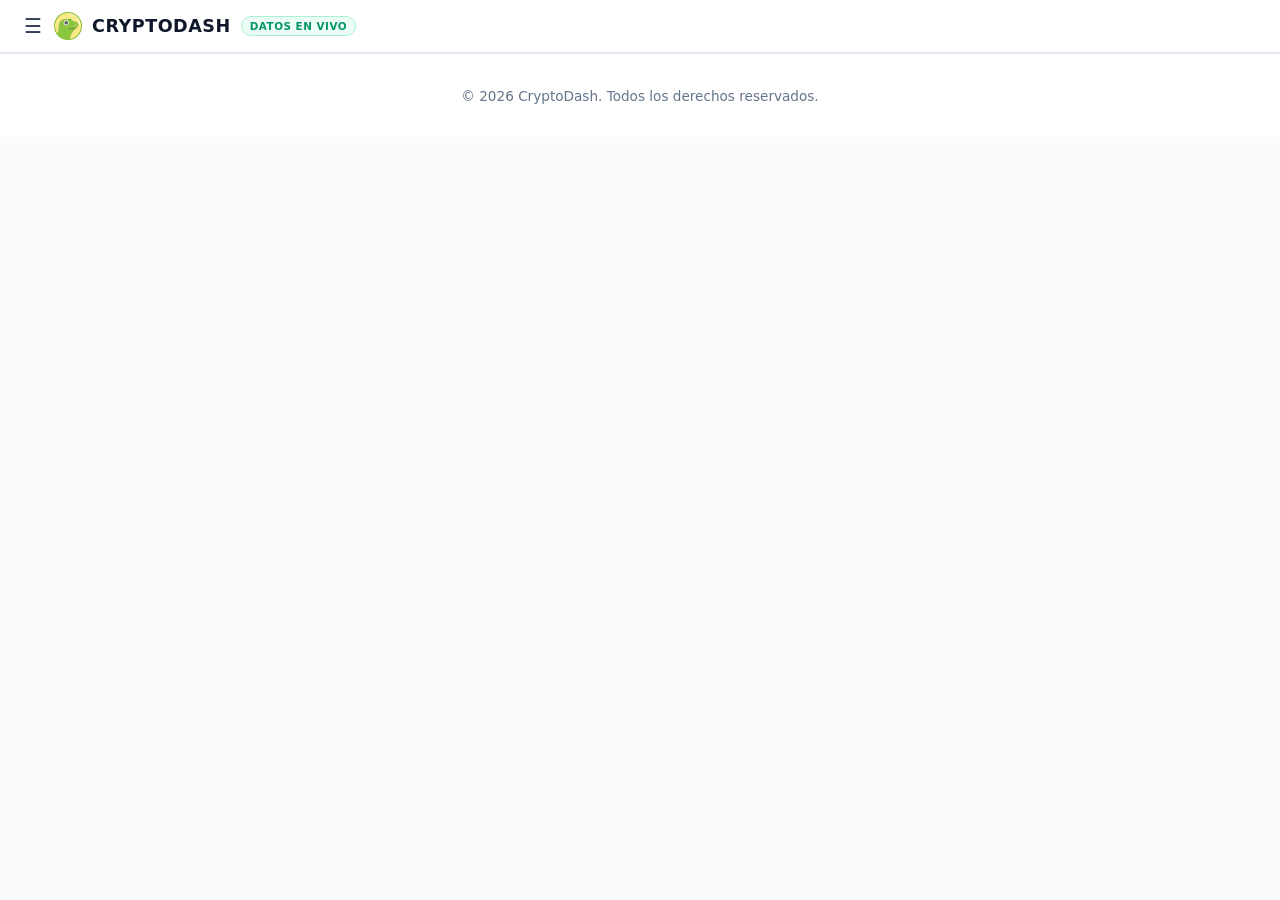
<file: intercambio.html>
<!DOCTYPE html>
<html lang="es">
<head>
    <meta charset="UTF-8">
    <meta name="viewport" content="width=device-width, initial-scale=1.0">
    <link rel="stylesheet" href="stylesheet.css">
    <title>Portafolio</title>
</head>
<body>
    <header>
        <div class="encabezado-superior">
            <div class="grupo-marca">
                <button class = "boton-menu" id="boton-menu" aria-label="Abrir menú" aria-expanded="false">☰</button>
                <div class="logo">
                    <img src="imagenes/logo.png" alt="Crypto Logo" class="imagen-logo">
                    <span>CRYPTODASH</span>
                    <span class="etiqueta-estado">DATOS EN VIVO</span>
                </div>
            </div>
        </div>
    </header>
    <footer>
        <p>&copy; 2026 CryptoDash. Todos los derechos reservados.</p>
    </footer>
</body>
</html>
</file>
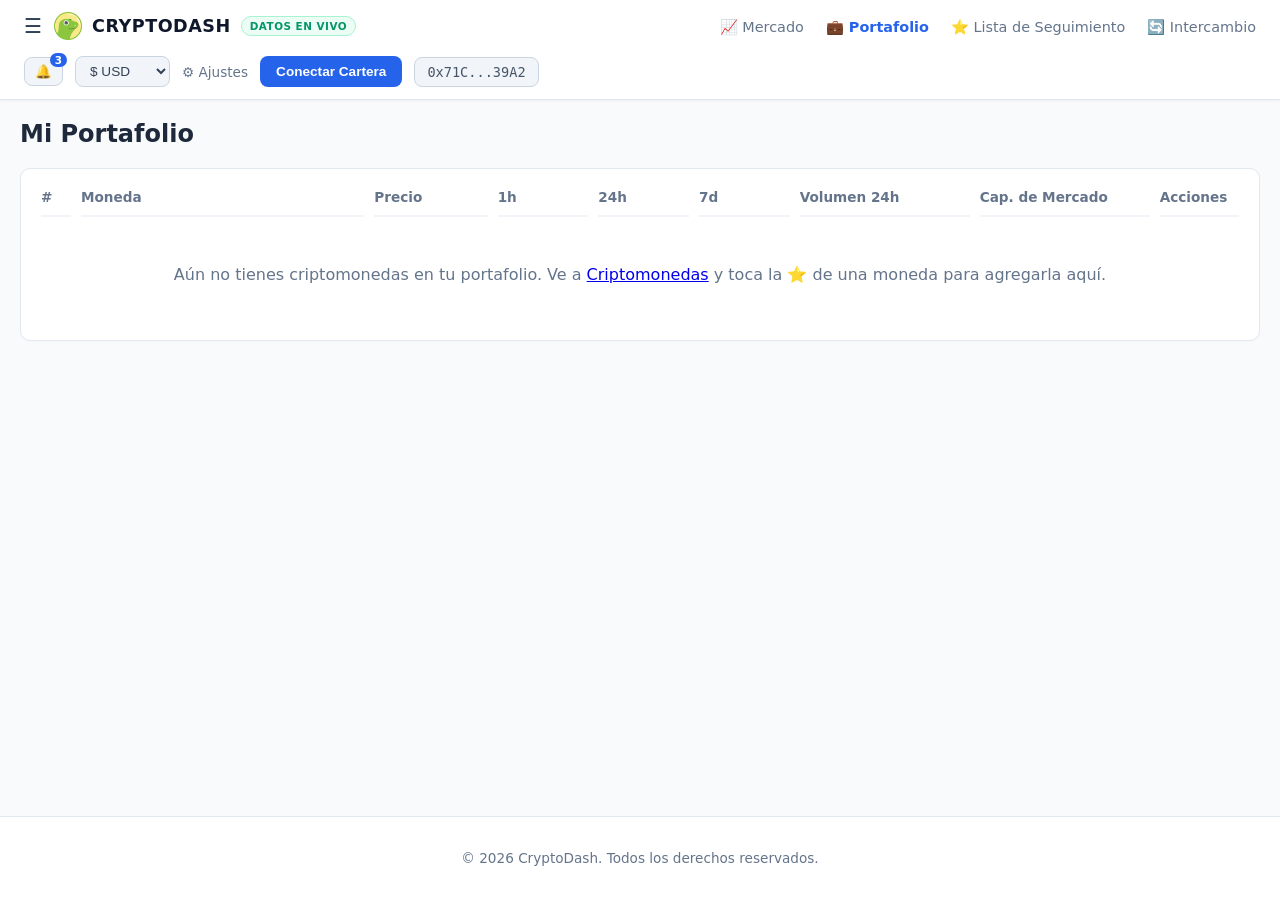
<file: portafolio.html>
<!DOCTYPE html>
<html lang="es">
<head>
    <meta charset="UTF-8">
    <meta name="viewport" content="width=device-width, initial-scale=1.0">
    <link rel="stylesheet" href="stylesheet.css">
    <title>Mi Portafolio — CryptoDash</title>
</head>
<body>
    <header>
        <div class="encabezado-superior">
            <div class="grupo-marca">
                <button class="boton-menu" id="boton-menu" aria-label="Abrir menú" aria-expanded="false">☰</button>
                <div class="logo">
                    <img src="imagenes/logo.png" alt="CryptoDash Logo" class="imagen-logo">
                    <span>CRYPTODASH</span>
                    <span class="etiqueta-estado">DATOS EN VIVO</span>
                </div>
            </div>

            <nav id="menu-principal">
                <ul>
                    <li><a href="index.html" id="enlace-mercado" class="enlace-nav">📈 Mercado</a></li>
                    <li><a href="portafolio.html" id="enlace-portafolio" class="enlace-nav enlace-activo">💼 Portafolio</a></li>
                    <li><a href="index.html#tarjeta-favoritos" class="enlace-nav">⭐ Lista de Seguimiento</a></li>
                    <li><a href="#" class="enlace-nav">🔄 Intercambio</a></li>
                </ul>
            </nav>

            <div class="acciones-encabezado">
                <div class="notificacion-wrapper">
                    <button class="boton-icono" aria-label="Notificaciones">🔔</button>
                    <span class="insignia-notificacion">3</span>
                </div>

                <select class="selector-fiat">
                    <option value="USD">$ USD</option>
                    <option value="BOB">Bs. BOB</option>
                    <option value="EUR">€ EUR</option>
                </select>

                <a href="#" class="boton-consultar">⚙️ Ajustes</a>
                <button class="boton-aplicacion boton-conectar">Conectar Cartera</button>
                <div class="perfil-wallet">0x71C...39A2</div>
            </div>
        </div>
    </header>

    <main>
        <section class="seccion-tabla">
            <h2>Mi Portafolio</h2>
            <p class="contador-resultados" id="contador-portafolio"></p>

            <div class="tabla-cripto tabla-portafolio" id="tabla-portafolio">
                <div class="encabezado-tabla">#</div>
                <div class="encabezado-tabla">Moneda</div>
                <div class="encabezado-tabla">Precio</div>
                <div class="encabezado-tabla">1h</div>
                <div class="encabezado-tabla">24h</div>
                <div class="encabezado-tabla">7d</div>
                <div class="encabezado-tabla">Volumen 24h</div>
                <div class="encabezado-tabla">Cap. de Mercado</div>
                <div class="encabezado-tabla">Acciones</div>

                <p class="sin-resultados visible" id="portafolio-vacio">
                    Aún no tienes criptomonedas en tu portafolio. Ve a
                    <a href="index.html">Criptomonedas</a> y toca la ⭐ de una moneda para agregarla aquí.
                </p>
            </div>
        </section>
    </main>

    <footer>
        <p>&copy; 2026 CryptoDash. Todos los derechos reservados.</p>
    </footer>

    <script src="app.js"></script>
</body>
</html>
</file>
<file: stylesheet.css>
html, body {
    height: 100%;
}

body {
    font-family: 'Segoe UI', system-ui, -apple-system, sans-serif;
    margin: 0;
    background-color: #f8fafc; /* Gris muy claro de fondo */
    color: #1e293b; /* Texto gris oscuro/azulado */
    display: flex;
    flex-direction: column;
    min-height: 100vh;
}

main {
    flex: 1;
}

header {
    background-color: #ffffff;
    padding: 12px 24px;
    display: flex;
    flex-direction: column;
    gap: 12px;
    border-bottom: 1px solid #e2e8f0;
    box-shadow: 0 1px 3px rgba(0, 0, 0, 0.05);
}

.encabezado-superior {
    display: flex;
    justify-content: space-between;
    align-items: center;
    width: 100%;
    flex-wrap: wrap;
    gap: 16px;
}

.grupo-marca {
    display: flex;
    align-items: center;
    gap: 12px;
}

.boton-menu {
    background: none;
    border: none;
    color: #334155;
    font-size: 20px;
    cursor: pointer;
    padding: 0;
}

.logo {
    display: flex;
    align-items: center;
    gap: 10px;
    font-weight: 800;
    font-size: 1.1rem;
    color: #0f172a;
    letter-spacing: 0.5px;
}

.imagen-logo {
    width: 28px;
    height: 28px;
    object-fit: contain;
}

.etiqueta-estado {
    background-color: #ecfdf5;
    color: #059669;
    font-size: 0.65rem;
    padding: 3px 8px;
    border-radius: 12px;
    font-weight: 700;
    border: 1px solid #a7f3d0;
}

nav ul {
    display: flex;
    gap: 22px;
    list-style: none;
    margin: 0;
    padding: 0;
}

nav ul li a {
    color: #64748b;
    text-decoration: none;
    font-size: 0.9rem;
    font-weight: 500;
    transition: color 0.2s ease;
}

nav ul li a:hover {
    color: #2563eb;
}

.enlace-nav.enlace-activo {
    color: #2563eb;
    font-weight: 600;
}

.acciones-encabezado {
    display: flex;
    align-items: center;
    gap: 12px;
}

.caja-busqueda-header {
    display: flex;
    align-items: center;
    background-color: #f1f5f9;
    border: 1px solid #cbd5e1;
    border-radius: 8px;
    padding: 6px 12px;
    gap: 8px;
    width: 240px;
    position: relative;
}

.caja-busqueda-header input {
    background: transparent;
    border: none;
    outline: none;
    color: #0f172a;
    width: 100%;
    font-size: 0.85rem;
}

.caja-busqueda-header input::placeholder {
    color: #94a3b8;
}

.icono-busqueda {
    font-size: 12px;
    color: #64748b;
}

.cargando-busqueda {
    display: none;
    font-size: 12px;
}

.cargando-busqueda.activo {
    display: inline-block;
    animation: girar 1s infinite linear;
}

@keyframes girar {
    from { transform: rotate(0deg); }
    to { transform: rotate(360deg); }
}

.notificacion-wrapper {
    position: relative;
}

.boton-icono {
    background: #f1f5f9;
    border: 1px solid #cbd5e1;
    color: #334155;
    padding: 6px 10px;
    border-radius: 8px;
    cursor: pointer;
}

.insignia-notificacion {
    position: absolute;
    top: -4px;
    right: -4px;
    background-color: #2563eb;
    color: #ffffff;
    font-size: 0.65rem;
    font-weight: bold;
    padding: 1px 5px;
    border-radius: 10px;
}

.selector-fiat {
    background-color: #f1f5f9;
    color: #334155;
    border: 1px solid #cbd5e1;
    padding: 6px 10px;
    border-radius: 8px;
    font-size: 0.85rem;
    cursor: pointer;
    outline: none;
}

.boton-consultar {
    color: #64748b;
    text-decoration: none;
    font-size: 0.85rem;
    display: flex;
    align-items: center;
    gap: 4px;
    transition: color 0.2s ease;
}

.boton-consultar:hover {
    color: #0f172a;
}

.boton-aplicacion {
    background-color: #2563eb;
    color: #ffffff;
    text-decoration: none;
    padding: 8px 16px;
    border-radius: 8px;
    font-weight: 600;
    font-size: 0.85rem;
    transition: background-color 0.2s ease;
    border: none;
    cursor: pointer;
}

.boton-aplicacion:hover {
    background-color: #1d4ed8;
}

.perfil-wallet {
    background-color: #f1f5f9;
    border: 1px solid #cbd5e1;
    color: #475569;
    padding: 6px 12px;
    border-radius: 8px;
    font-size: 0.85rem;
    font-family: monospace;
}

/* Ticker Bar de Métricas */
.bar-metricas {
    display: flex;
    gap: 24px;
    padding-top: 8px;
    border-top: 1px solid #f1f5f9;
    overflow-x: auto;
}

.metrica-item {
    display: flex;
    gap: 6px;
    font-size: 0.8rem;
    white-space: nowrap;
}

.metrica-titulo {
    color: #64748b;
}

.metrica-valor {
    color: #1e293b;
    font-weight: 600;
}

.sube { 
    color: #16a34a; 
    font-weight: 600;
}

.baja { 
    color: #dc2626; 
    font-weight: 600;
}

/* Sección del Gráfico */
.seccion-grafico {
    padding: 20px 20px 0 20px;
}

.tarjeta-grafico {
    background-color: #ffffff;
    border: 1px solid #e2e8f0;
    border-radius: 10px;
    padding: 20px;
    box-shadow: 0 1px 3px rgba(0, 0, 0, 0.02);
}

.encabezado-grafico {
    display: flex;
    justify-content: space-between;
    align-items: center;
    margin-bottom: 15px;
    flex-wrap: wrap;
    gap: 10px;
}

.encabezado-grafico h3 {
    margin: 0;
    font-size: 1.1rem;
    color: #0f172a;
}

.filtros-tiempo {
    display: flex;
    gap: 8px;
}

.boton-tiempo {
    background-color: #f1f5f9;
    border: 1px solid #e2e8f0;
    color: #64748b;
    padding: 4px 12px;
    border-radius: 6px;
    cursor: pointer;
    font-size: 0.8rem;
    transition: all 0.2s ease;
}

.boton-tiempo:hover,
.boton-tiempo.activo {
    background-color: #2563eb;
    color: #ffffff;
    border-color: #2563eb;
}

.contenedor-canvas {
    position: relative;
    height: 300px;
    width: 100%;
}

.mercado {
    display: flex;
    flex-wrap: wrap;
    gap: 15px;
    padding: 20px;
}

.tarjeta {
    background-color: #ffffff;
    flex: 1 1 250px;
    padding: 15px;
    border-radius: 10px;
    border: 1px solid #e2e8f0;
    box-shadow: 0 1px 3px rgba(0, 0, 0, 0.02);
}

.tarjeta h3 {
    margin-top: 0;
    color: #475569;
    font-size: 0.9rem;
}

.seccion-tabla {
    padding: 0 20px 40px 20px;
    overflow-x: auto;
}

.tabla-cripto {
    display: grid;
    grid-template-columns: 30px 2.5fr 1fr 0.8fr 0.8fr 0.8fr 1.5fr 1.5fr; 
    gap: 12px 10px;
    background-color: #ffffff;
    padding: 20px;
    border-radius: 10px;
    border: 1px solid #e2e8f0;
    align-items: center;
    min-width: 900px;
    box-shadow: 0 1px 3px rgba(0, 0, 0, 0.02);
}

.encabezado-tabla {
    font-weight: 600;
    color: #64748b;
    border-bottom: 2px solid #f1f5f9;
    padding-bottom: 10px;
    font-size: 0.85rem;
}

.nombre-moneda {
    display: flex;
    align-items: center;
    gap: 8px;
}

.icono-crypto {
    width: 24px;
    height: 24px;
    object-fit: contain;
    border-radius: 50%;
}

.nombre-moneda span {
    color: #64748b;
    font-size: 0.85rem;
}

footer {
    text-align: center;
    padding: 20px;
    background-color: #ffffff;
    color: #64748b;
    border-top: 1px solid #e2e8f0;
    font-size: 0.85rem;
}

@media (max-width: 768px) {
    header nav {
        display: none;
        width: 100%;
        order: 3;
    }

    header nav.menu-abierto {
        display: block;
    }

    header nav ul {
        flex-direction: column;
        gap: 12px;
        padding: 8px 0;
    }

    .boton-consultar, .perfil-wallet {
        display: none;
    }
}

.fila-cripto {
    display: contents;
    cursor: pointer;
}

.fila-cripto.oculta {
    display: none;
}

.contador-resultados {
    color: #64748b;
    font-size: 0.85rem;
    margin: 8px 0 16px 0;
}

.sin-resultados {
    display: none;
    grid-column: 1 / -1;
    text-align: center;
    color: #64748b;
    padding: 20px 0;
}

.sin-resultados.visible {
    display: block;
}

.boton-favorito {
    background: none;
    border: none;
    cursor: pointer;
    font-size: 1.1rem;
    color: #cbd5e1;
    padding: 0;
    line-height: 1;
    transition: transform 0.15s ease, color 0.15s ease;
}

.boton-favorito:hover {
    transform: scale(1.15);
}

.boton-favorito.activo {
    color: #f59e0b;
}

.lista-favoritos {
    list-style: none;
    margin: 0;
    padding: 0;
    display: flex;
    flex-direction: column;
    gap: 6px;
    max-height: 110px;
    overflow-y: auto;
}

.lista-favoritos li {
    display: flex;
    justify-content: space-between;
    align-items: center;
    font-size: 0.85rem;
    background-color: #f8fafc;
    border: 1px solid #e2e8f0;
    border-radius: 6px;
    padding: 6px 10px;
}

.lista-favoritos li.favorito-vacio {
    color: #94a3b8;
    background: transparent;
    border: none;
    justify-content: flex-start;
    padding: 0;
}

.lista-favoritos .quitar-favorito {
    background: none;
    border: none;
    color: #ef4444;
    cursor: pointer;
    font-weight: bold;
}

.tabla-portafolio {
    grid-template-columns: 30px 2.5fr 1fr 0.8fr 0.8fr 0.8fr 1.5fr 1.5fr 0.7fr;
}

.boton-quitar-portafolio {
    background: none;
    border: 1px solid #e2e8f0;
    border-radius: 6px;
    color: #ef4444;
    cursor: pointer;
    font-size: 0.8rem;
    padding: 4px 10px;
}

.boton-quitar-portafolio:hover {
    background-color: #fef2f2;
    border-color: #fca5a5;
}

.seccion-alertas {
    padding: 0 20px 40px 20px;
    max-width: 480px;
}

.seccion-alertas h2 {
    margin-bottom: 4px;
}

.seccion-alertas > p {
    color: #64748b;
    margin-top: 0;
    font-size: 0.9rem;
}

#formulario-alertas {
    display: flex;
    flex-direction: column;
    gap: 14px;
    margin-top: 16px;
}

.campo-formulario {
    display: flex;
    flex-direction: column;
    gap: 4px;
}

.campo-formulario label {
    font-size: 0.85rem;
    font-weight: 600;
    color: #334155;
}

.campo-formulario input {
    padding: 10px 12px;
    background-color: #ffffff;
    border: 1px solid #cbd5e1;
    border-radius: 8px;
    color: #0f172a;
    font-size: 0.9rem;
    outline: none;
}

.campo-formulario input:focus {
    border-color: #2563eb;
}

.campo-formulario input.campo-invalido {
    border-color: #ef4444;
}

.mensaje-error {
    color: #ef4444;
    font-size: 0.8rem;
    min-height: 1em;
}

#formulario-alertas .boton-aplicacion {
    align-self: flex-start;
}

.mensaje-exito {
    color: #16a34a;
    font-size: 0.9rem;
    font-weight: 600;
    min-height: 1em;
    margin: 0;
}
</file>
